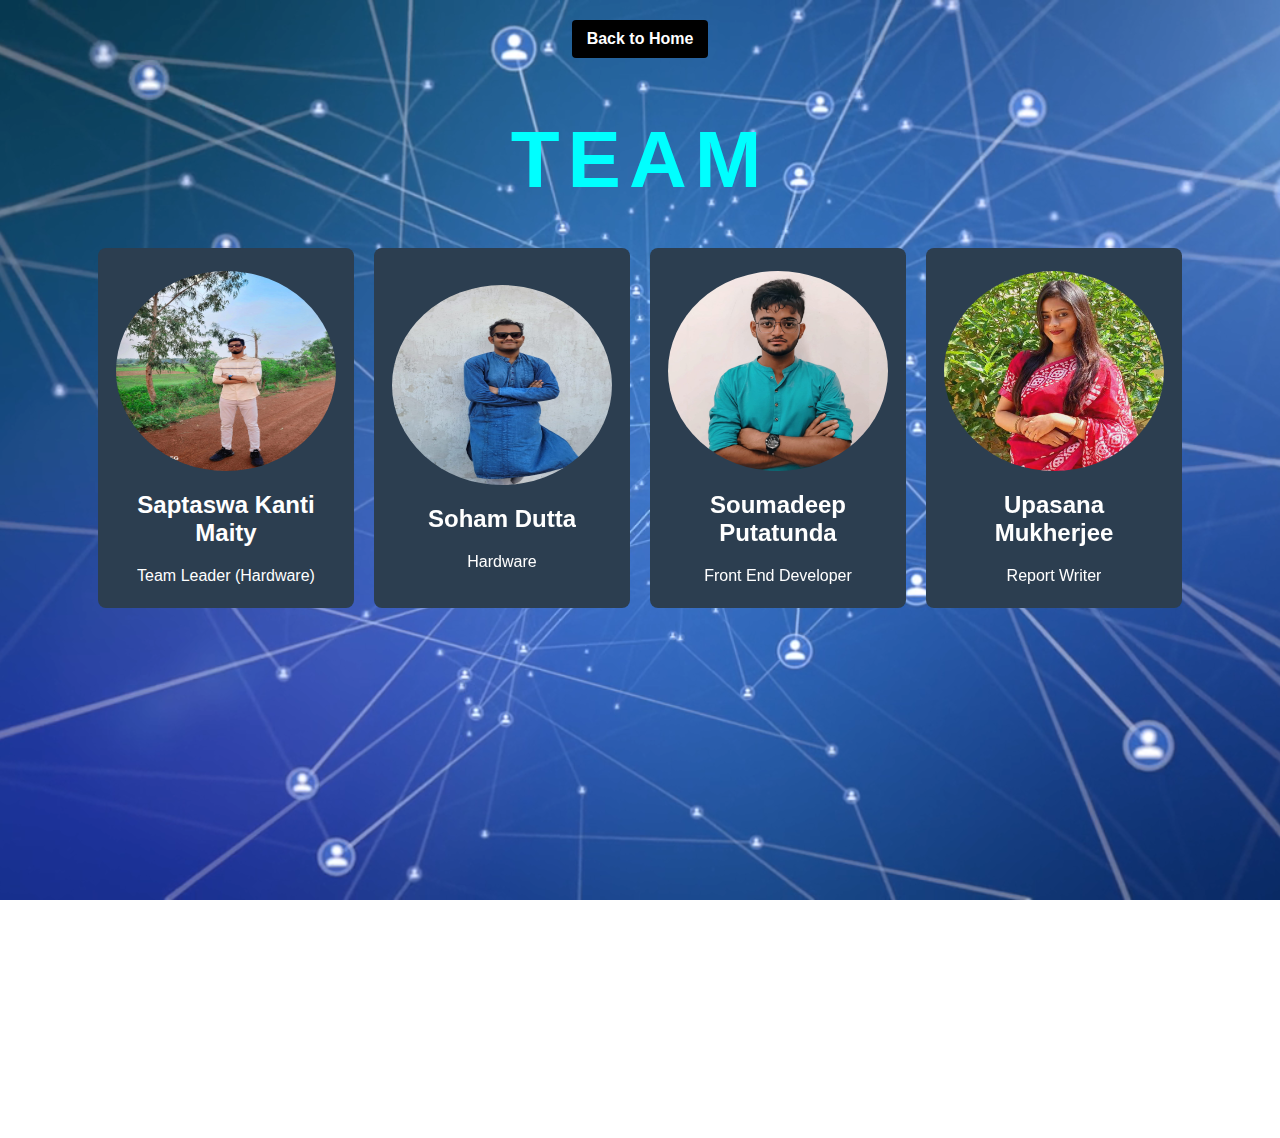
<file: team.html>
<!DOCTYPE html>
<html lang="en">
<head>
    <meta charset="UTF-8">
    <meta name="viewport" content="width=device-width, initial-scale=1.0">
    <meta http-equiv="refresh" content="5">
    <title>Team - SMART SOLAR</title>
    <link rel="stylesheet" href="style.css">
    <style>
        body{
            /* background-color: blanchedalmond; */
            height: 100vh;
            width: 100vw;
        }
        video{
            position: absolute;
            left: 0;
            top: 0;
            object-fit: cover;
            height: 100%;
            width: 100%;
            z-index: -99;
        }
        /* Add additional styles for the Team page if needed */
        .back-button {
            background-color: rgb(0, 0, 0);
            color: white;
            border: none;
            padding: 10px 15px;
            border-radius: 4px;
            cursor: pointer;
            font-size: 1rem;
            text-decoration: none;
            display: inline-block;
            margin: 20px;
        }
        .team-member {
            height: 40%;
            width: 20%;
            background-color: #2c3e50;
            color: #ffffff;
            padding: 20px;
            margin: 10px;
            border-radius: 8px;
            text-align: center;
            display: flex;
            flex-direction: column;
            justify-content: center;
            align-items: center;
            gap: 20px;
        }
        .team-container {
            display: flex;
            justify-content: center;
            
            height: 100%;
            width: 100% ;
        }
        .team-member img {
            border-radius: 50%;
            width: 220px;
            height: 200px;
            aspect-ratio: 1/1;
        }
    </style>
</head>
<body>
    <a href="index.html" class="back-button">Back to Home</a>
    <video src="tema-bg.mp4" autoplay loop muted></video>
    <h1>TEAM</h1>

    <div class="team-container">
        <div class="team-member">
            <img src="sapta.jpeg" alt="Team Member 1">
            <h2>Saptaswa Kanti Maity</h2>
            <p>Team Leader (Hardware) </p>
            
        </div>
        <div class="team-member">
            <img src="sohom.jpeg" alt="Team Member 2">
            <h2>Soham Dutta</h2>
            <p>Hardware</p>
        </div>
        <div class="team-member">
            <img src="soumo.jpeg" alt="Team Member ">
            <h2>Soumadeep Putatunda</h2>
            <p>Front End Developer</p>
        </div>
        <div class="team-member">
            <img src="upasana.png" alt="Team Member 2">
            <h2>Upasana Mukherjee</h2>
            <p>Report Writer </p>
        </div>
        <!-- Add more team members here -->
    </div>
</body>
</html>
</file>
<file: style.css>
/* General Reset and Base Styles */
* {
    padding: 0;
    margin: 0;
    border: 0;
    box-sizing: border-box;
    font-family: 'Open Sans', sans-serif;
    /* background-color: #29343d; */
    color: #ffffff;
    overflow: hidden;
}

/* Body and Main Title */
body {
    height: 100vh;
    width: 100vw;
    text-align: center;
}

.main-bg{
    height: 100%;
    width: 100%;
    position: absolute;
    top: 0;
    left: 0;
    z-index: -99;
    object-fit: cover;
    filter: blur(5px);
}

h1 {
    font-size: 5em;
    letter-spacing: 0.5rem;
    margin: 2rem 0;
    color: aqua;
}

/* Navbar Styles */
#navbar {
    background-color: black;
    height: 60px;
    display: flex;
    align-items: center;
    justify-content: space-between;
    padding: 0 20px;
    box-shadow: 0 2px 5px rgba(0, 0, 0, 0.3);
}
.bg-img{
    height: 100%;
    width: 100%;
    position: absolute;
    top: 0;
    left: 0;
    z-index: -99;
    filter: blur(5px);
}

.navbar-content{
    display: flex;
    text-transform: uppercase;
}
#logo {
    color: #f08804;
    font-size: 30px;
    font-family: cursive;
}

a {
    margin: 0 15px;
    color: whitesmoke;
    font-weight: bold;
    text-decoration: none;
    transition: color 0.3s, transform 0.3s;
}

a:hover {
    color: #f08804;
    transform: scale(1.1);
}

button {
    background-color: #f08804;
    color: white;
    border: none;
    padding: 8px 15px;
    border-radius: 4px;
    cursor: pointer;
    transition: background-color 0.3s, transform 0.3s;
}

button:hover {
    background-color: #e07b00;
    transform: scale(1.05);
}
.container{
    height: 100vh;
    width: 100vw;
}
/* Main Container */
.main-container {
    height: 60%;
    width: 100%;
    margin: 2rem auto;
    padding: 2rem;
    color: #717388;
    font-size: 1.2rem;
    display: flex;

    justify-content: space-between;
    background: rgba(107, 107, 107, 0.1);
    border-radius: 8px;
    box-shadow: 0 2px 10px rgba(0, 0, 0, 0.2);
}

/* Chart Container */
.chart-container {
    background-color: #34495e;
    padding: 20px;
    border-radius: 8px;
    box-shadow: 0 2px 10px rgba(0, 0, 0, 0.2);
    position: relative;
    width: 30%;
    height: 100%; /* Adjusted height for larger charts */
}

.chart-container h2 {
    color: #f08804;
    margin-bottom: 1rem;
}

/* Chart Canvas */
canvas {
    width: 100% !important; /* Make sure canvas takes full width */
    height: 80% !important; /* Make sure canvas takes full height */
    display: block; /* Ensure canvas is displayed as a block element */
    background-color: #ffffff;
    border-radius: 8px;
}
.latest-value{
    margin-top: 10px;
}

/* Grid Item Styles */
.grid-item {
    display: flex;
    justify-content: center;
    align-items: center;
    text-align: center;
    background: #2c3e50;
    border-radius: 8px;
    padding: 1rem;
    transition: color 0.3s, background-color 0.3s;
}

.grid-item:hover {
    color: #ffffff;
    background-color: #34495e;
}

/* Responsive Layout Adjustments */
@media (max-width: 768px) {
    .main-container {
        grid-template-columns: 1fr;
    }
}

@media (max-width: 480px) {
    #navbar {
        flex-direction: column;
        align-items: flex-start;
    }

    a {
        margin: 5px 0;
    }
}
</file>
